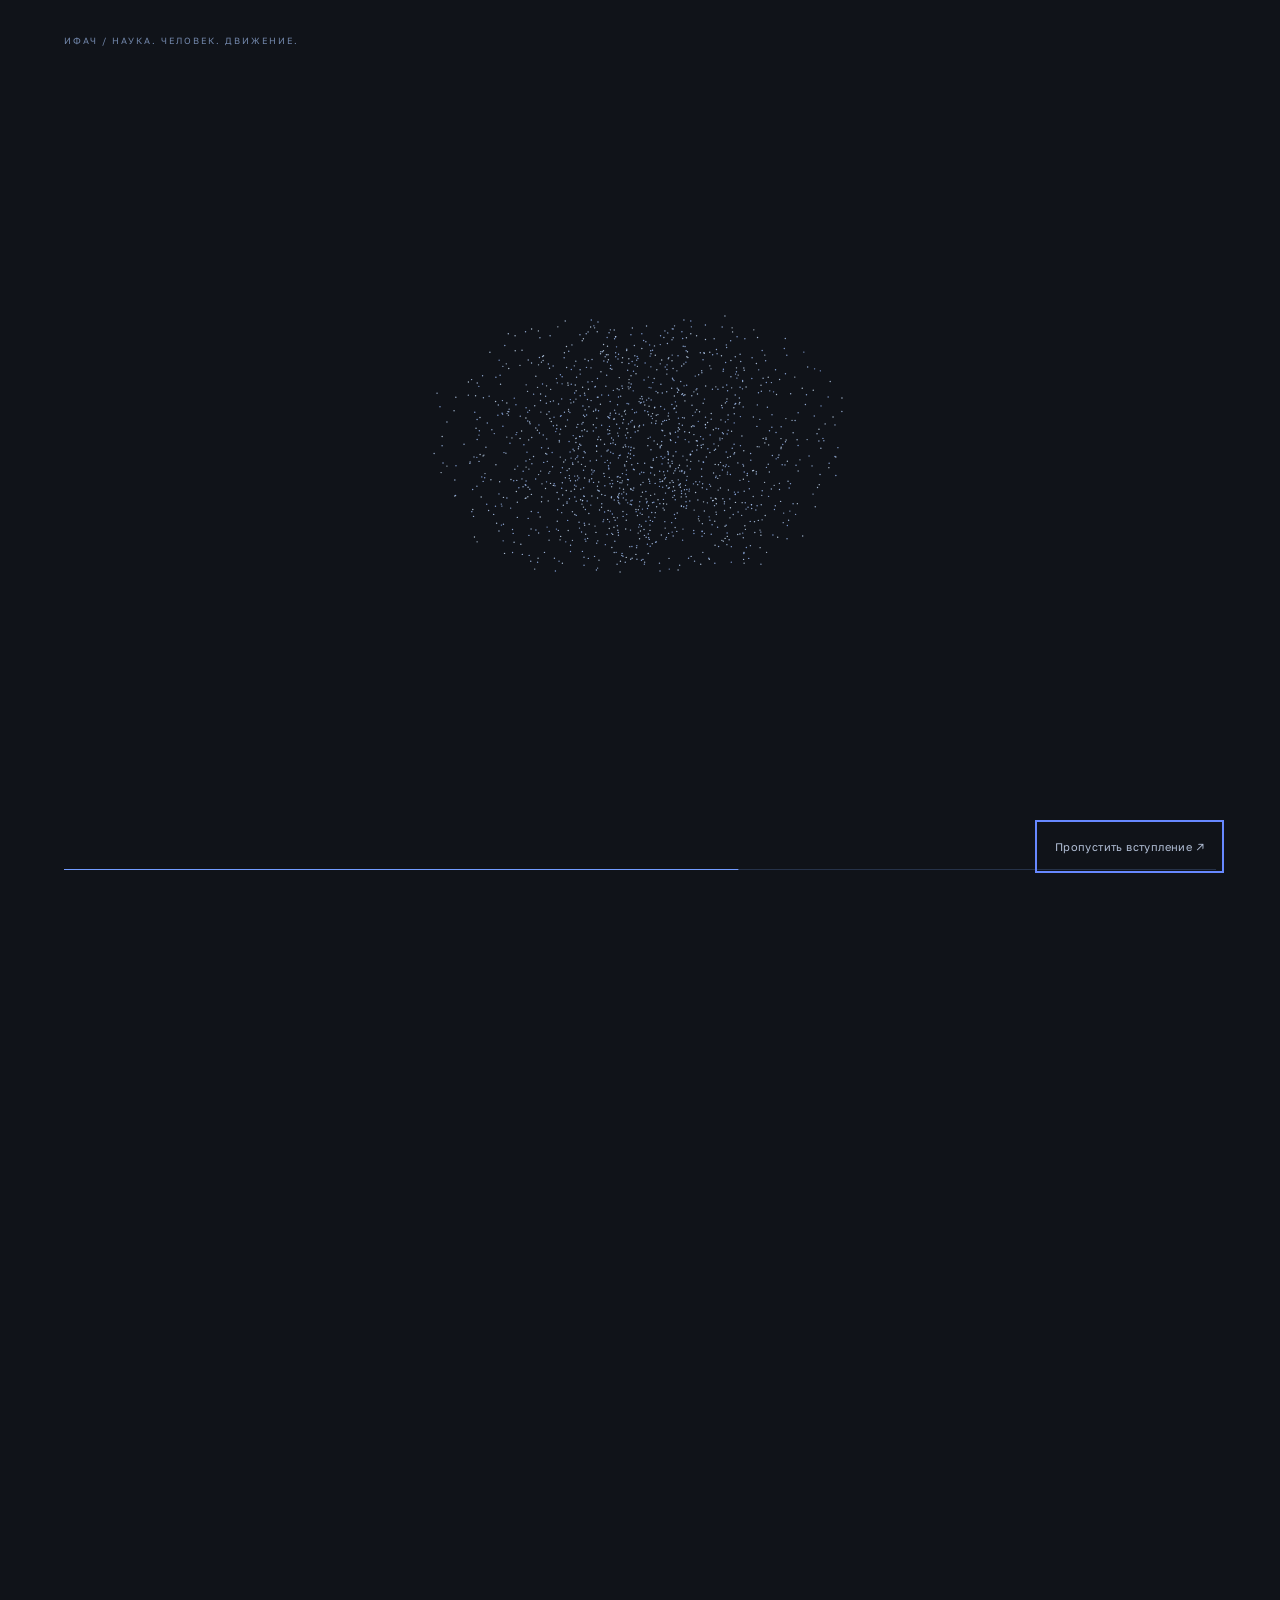
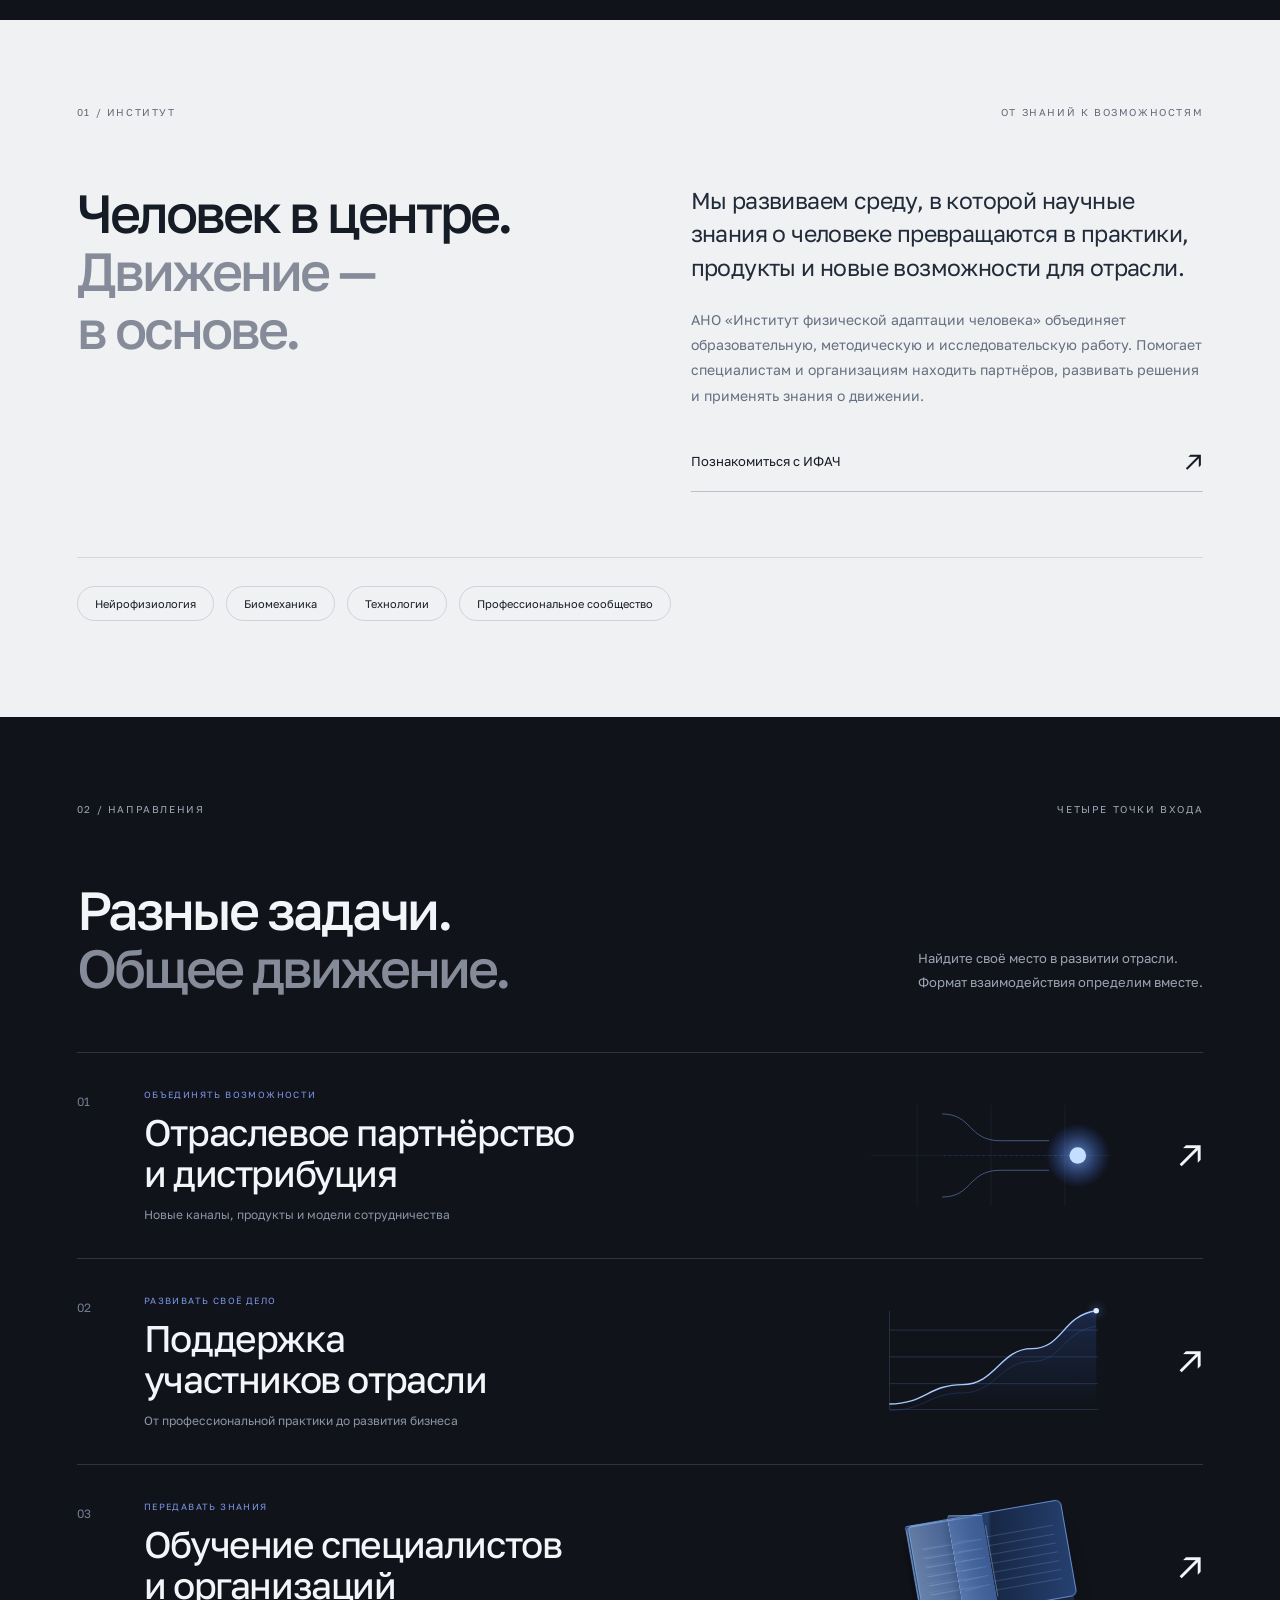
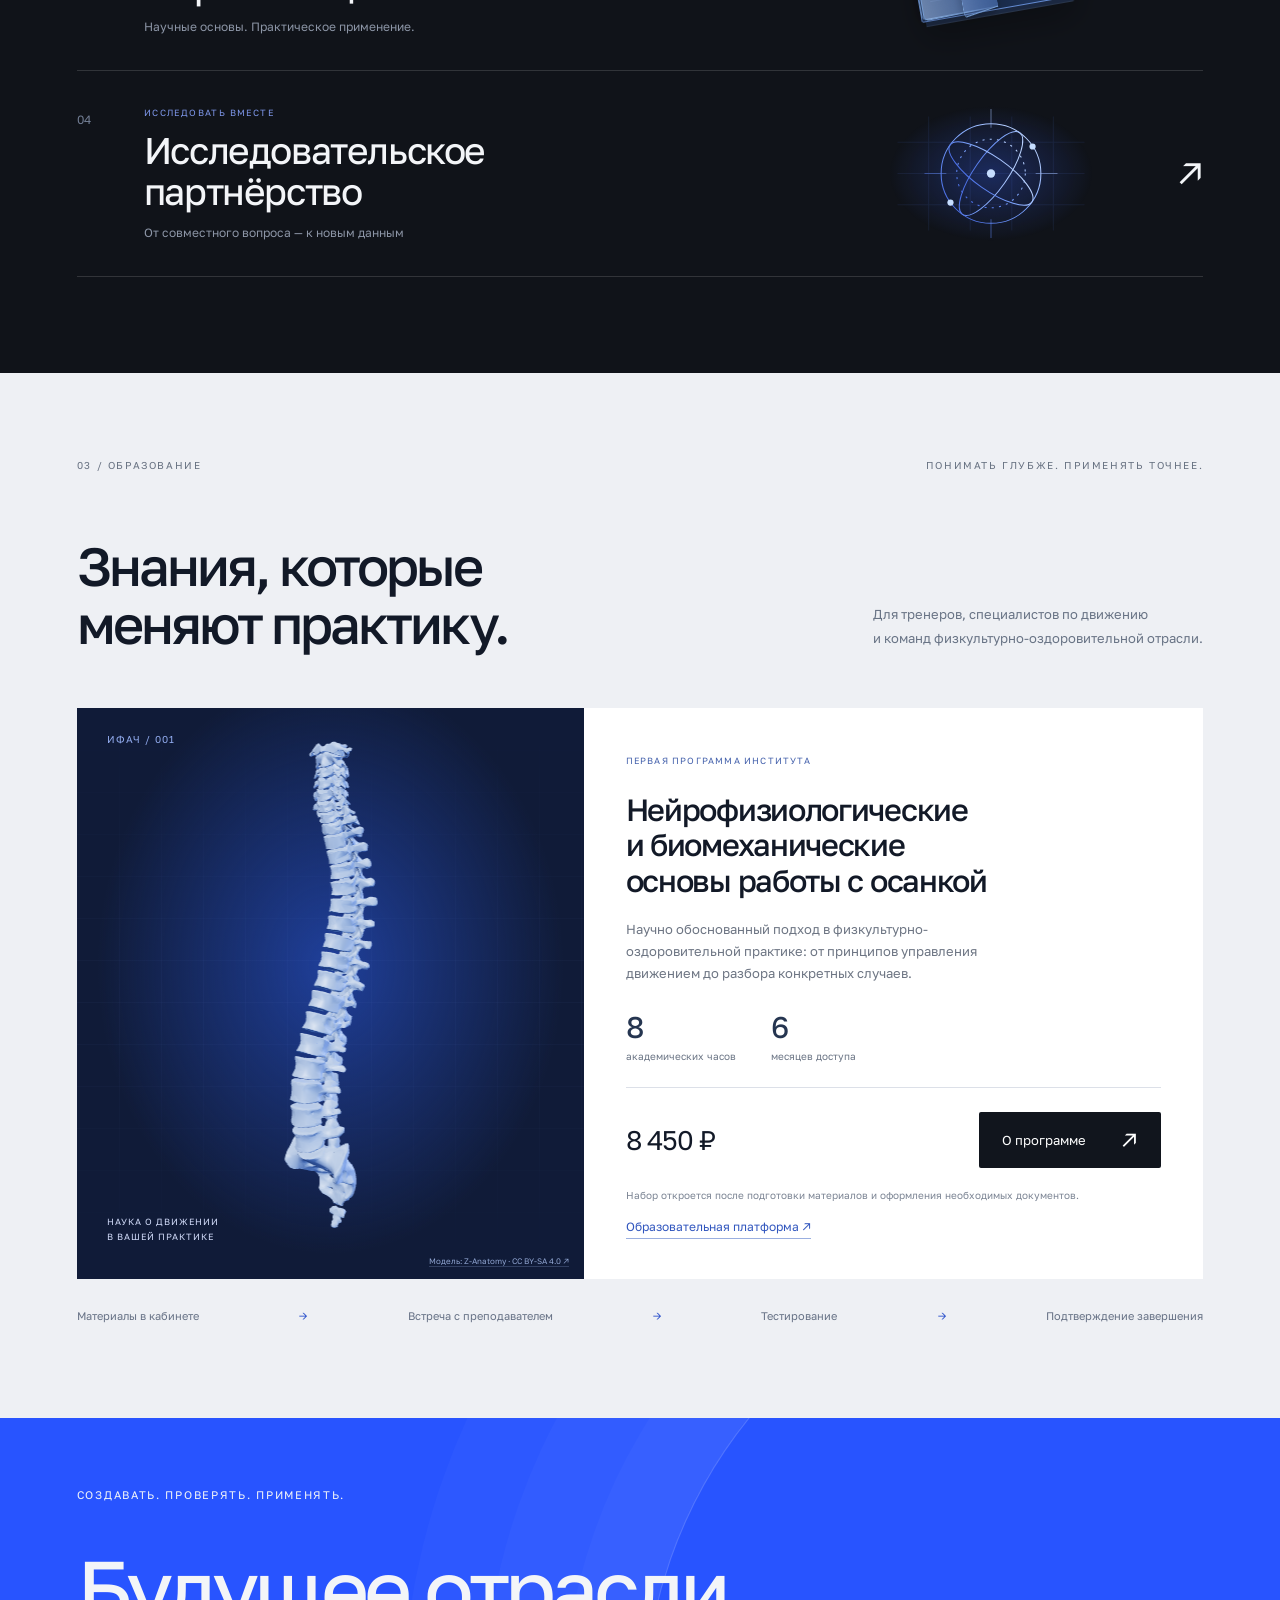
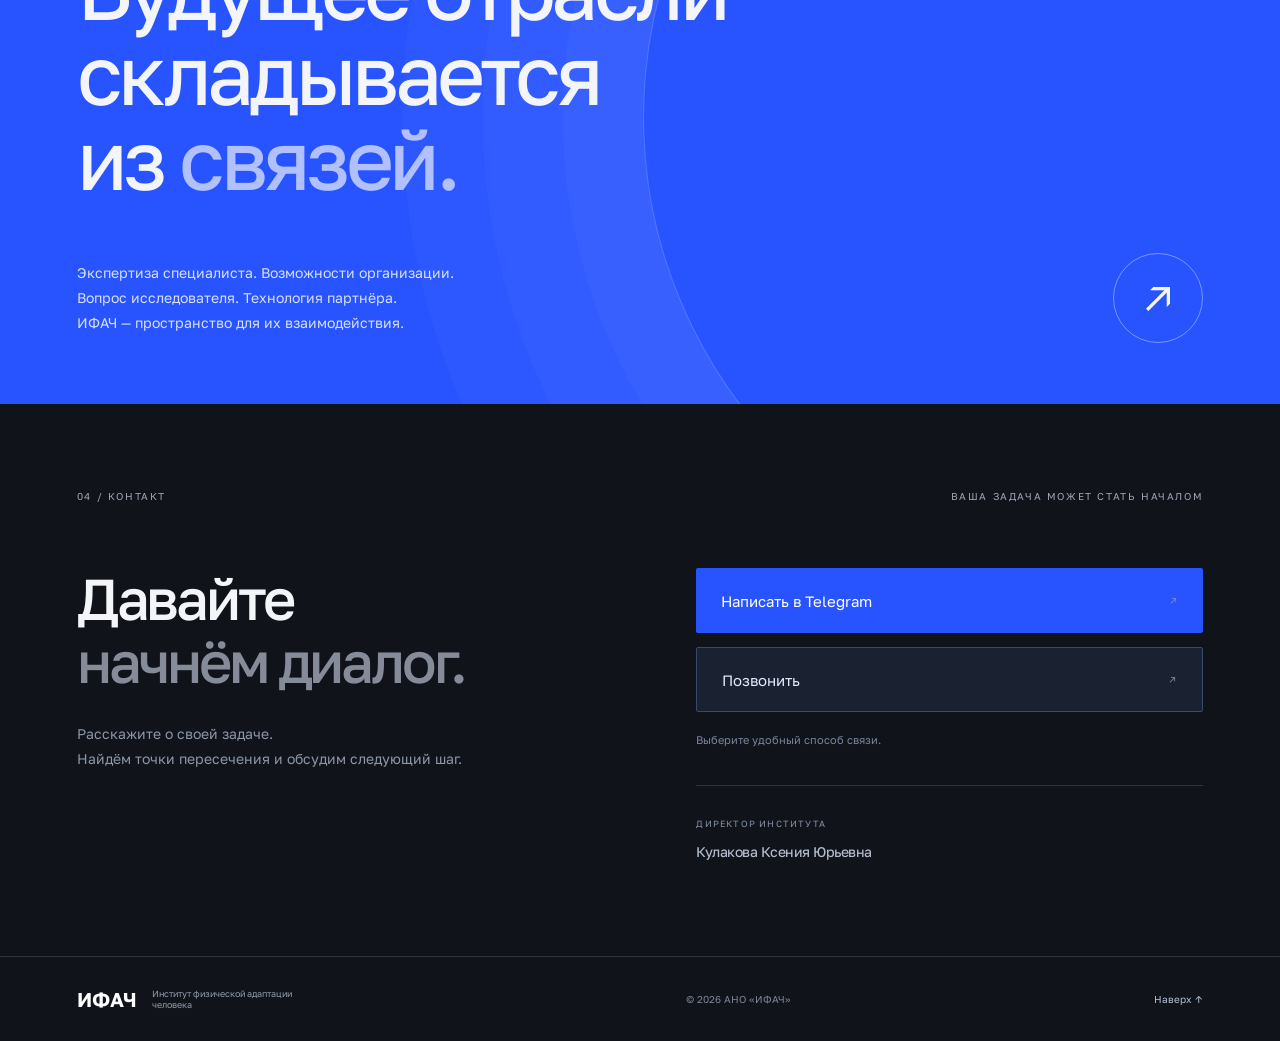
<file: index.html>
<!doctype html>
<html lang="ru">
<head>
  <meta charset="utf-8"><meta name="viewport" content="width=device-width, initial-scale=1">
  <meta name="theme-color" content="#101319">
  <meta name="description" content="Институт физической адаптации человека. Обучение, исследования, поддержка специалистов и развитие отраслевого партнёрства.">
  <title>ИФАЧ — движение к новым возможностям</title>
  <link rel="icon" href="assets/ifach-logo.png" type="image/png">
  <link rel="stylesheet" href="styles.css"><link rel="stylesheet" href="refinement.css"><link rel="stylesheet" href="motion.css"><script type="importmap">{"imports":{"three":"./vendor/three/three.module.js"}}</script><script src="app.js" defer></script><script src="motion.js" defer></script>
</head>
<body>
  <a class="skip" href="#main">К содержанию</a>
  <header class="header">
    <a class="brand" href="#" aria-label="ИФАЧ — главная"><span class="logo" role="img" aria-label="Эмблема ИФАЧ"></span><span class="wordmark"><span><b>И</b>нститут <b>Ф</b>изической</span><span><b>А</b>даптации <b>Ч</b>еловека</span></span></a>
    <nav aria-label="Главная навигация"><a href="#institute">Институт</a><a href="#directions">Направления</a><a href="#education">Обучение</a><a href="platform.html">Кабинет ↗</a></nav>
    <a class="header-contact" href="#contact">Начать диалог <span>↗</span></a>
    <button class="menu-toggle" aria-label="Открыть меню" aria-expanded="false">☰</button>
  </header>
  <main id="main">
    <div class="hero-stage"><section class="hero" aria-labelledby="hero-title">
      <canvas id="field" aria-hidden="true"></canvas><div class="hero-emblem-space" aria-hidden="true"><div class="emblem-halo"></div><div class="hero-emblem"></div><canvas class="assembly-canvas"></canvas><div class="emblem-orbit"></div><div class="emblem-orbit secondary"></div></div><div class="hero-shade"></div>
      <div class="hero-content">
        <div class="eyebrow"><span class="live-dot"></span> Наука. Человек. Движение.</div>
        <h1 id="hero-title">Адаптация —<br>начало <span>новых<br>возможностей.</span></h1>
        <p class="hero-description">Соединяем науку о движении, технологии<br class="desktop"> и профессиональное сообщество.<br>Чтобы знания становились практикой.</p>
        <a class="button button-blue" href="#directions">Найти своё направление <span>↗</span></a>
      </div>
      <div class="hero-bottom"><a href="#institute"><span class="scroll-line"></span> Исследуйте институт</a><span>Знание → Практика → Развитие</span></div>
    </section></div>
    <section id="institute" class="institute section-pad">
      <div class="section-kicker reveal"><span>01 / ИНСТИТУТ</span><span>ОТ ЗНАНИЙ К ВОЗМОЖНОСТЯМ</span></div>
      <div class="institute-grid"><h2 class="reveal">Человек в центре.<br><span class="muted">Движение —<br>в основе.</span></h2><div class="institute-copy reveal"><p class="large-copy">Мы развиваем среду, в которой научные знания о человеке превращаются в практики, продукты и новые возможности для отрасли.</p><p>АНО «Институт физической адаптации человека» объединяет образовательную, методическую и исследовательскую работу. Помогает специалистам и организациям находить партнёров, развивать решения и применять знания о движении.</p><a class="text-link" href="#contact">Познакомиться с ИФАЧ <span>↗</span></a></div></div>
      <div class="principles reveal"><span>Нейрофизиология</span><span>Биомеханика</span><span>Технологии</span><span>Профессиональное сообщество</span></div>
    </section>
    <section id="directions" class="directions section-pad">
      <div class="section-kicker reveal"><span>02 / НАПРАВЛЕНИЯ</span><span>ЧЕТЫРЕ ТОЧКИ ВХОДА</span></div>
      <div class="section-heading reveal"><h2>Разные задачи.<br><span class="muted">Общее движение.</span></h2><p>Найдите своё место в развитии отрасли.<br>Формат взаимодействия определим вместе.</p></div>
      <div class="direction-list">
        <button class="direction reveal" data-direction="partnership"><span class="direction-number">01</span><span class="direction-body"><span class="direction-tag">ОБЪЕДИНЯТЬ ВОЗМОЖНОСТИ</span><span class="direction-title">Отраслевое партнёрство<br>и дистрибуция</span><span class="direction-copy">Новые каналы, продукты и модели сотрудничества</span></span><span class="direction-visual"><svg viewBox="0 0 260 140" aria-hidden="true"><defs><radialGradient id="point-glow"><stop stop-color="#83b4ff" stop-opacity=".7"/><stop offset="1" stop-color="#3b6fff" stop-opacity="0"/></radialGradient></defs><path class="diagram-guide" d="M0 70H260M50 15V125M130 15V125M210 15V125"/><path class="channel-rail" d="M77 25C110 25 105 54 140 54H193M77 115C110 115 105 86 140 86H193"/><path class="channel-center" d="M79 70H210"/><g><circle class="input-dot" data-x="15" data-y="28" cx="15" cy="28" r="2"/><circle class="input-dot" data-x="38" data-y="49" cx="38" cy="49" r="2"/><circle class="input-dot" data-x="14" data-y="93" cx="14" cy="93" r="2"/><circle class="input-dot" data-x="49" data-y="115" cx="49" cy="115" r="2"/><circle class="input-dot" data-x="64" data-y="27" cx="64" cy="27" r="2"/><circle class="input-dot" data-x="47" data-y="82" cx="47" cy="82" r="2"/><circle class="input-dot" data-x="20" data-y="63" cx="20" cy="63" r="2"/></g><circle class="output-glow" cx="224" cy="70" r="35"/><circle class="output-core" cx="224" cy="70" r="9"/></svg></span><span class="direction-arrow">↗</span></button>
        <button class="direction reveal" data-direction="support"><span class="direction-number">02</span><span class="direction-body"><span class="direction-tag">РАЗВИВАТЬ СВОЁ ДЕЛО</span><span class="direction-title">Поддержка<br>участников отрасли</span><span class="direction-copy">От профессиональной практики до развития бизнеса</span></span><span class="direction-visual"><svg viewBox="0 0 260 140" aria-hidden="true"><defs><linearGradient id="growth-fill" x1="0" y1="0" x2="0" y2="1"><stop stop-color="#467dff" stop-opacity=".2"/><stop offset="1" stop-color="#467dff" stop-opacity="0"/></linearGradient><clipPath id="growth-clip"><rect width="0" height="140" class="growth-clip"/></clipPath></defs><path class="graph-base" d="M20 15V122H246M20 94H246M20 65H246M20 36H246"/><path class="graph-fill" clip-path="url(#growth-clip)" d="M20 116C58 116 63 95 99 95S140 56 174 56S207 20 244 15V122H20Z"/><path class="graph-secondary" pathLength="1" d="M20 123C58 123 63 104 99 104S140 70 174 70S207 37 244 32"/><path class="graph-curve" pathLength="1" d="M20 116C58 116 63 95 99 95S140 56 174 56S207 20 244 15"/><circle class="graph-head" cx="20" cy="116" r="3"/></svg></span><span class="direction-arrow">↗</span></button>
        <a class="direction reveal" href="#education"><span class="direction-number">03</span><span class="direction-body"><span class="direction-tag">ПЕРЕДАВАТЬ ЗНАНИЯ</span><span class="direction-title">Обучение специалистов<br>и организаций</span><span class="direction-copy">Научные основы. Практическое применение.</span></span><span class="direction-visual"><span class="book-scene" aria-hidden="true"><span class="book-base"></span><span class="book-paper"></span><span class="book-paper second"></span><span class="book-paper third"></span></span></span><span class="direction-arrow">↗</span></a>
        <button class="direction reveal" data-direction="research"><span class="direction-number">04</span><span class="direction-body"><span class="direction-tag">ИССЛЕДОВАТЬ ВМЕСТЕ</span><span class="direction-title">Исследовательское<br>партнёрство</span><span class="direction-copy">От совместного вопроса — к новым данным</span></span><span class="direction-visual"><img src="assets/discovery.svg" alt="" aria-hidden="true"></span><span class="direction-arrow">↗</span></button>
      </div>
    </section>
    <section id="education" class="education section-pad">
      <div class="section-kicker reveal"><span>03 / ОБРАЗОВАНИЕ</span><span>ПОНИМАТЬ ГЛУБЖЕ. ПРИМЕНЯТЬ ТОЧНЕЕ.</span></div>
      <div class="section-heading reveal"><h2>Знания, которые<br>меняют практику.</h2><p>Для тренеров, специалистов по движению<br>и команд физкультурно-оздоровительной отрасли.</p></div>
      <article class="course reveal"><div class="course-art" aria-hidden="true"><div class="course-grid"></div><div class="knowledge-art" aria-hidden="true"><img src="assets/knowledge-field.svg" alt=""></div><canvas class="spine-canvas" aria-label="Анатомическая модель позвоночника"></canvas><a class="spine-credit" href="anatomy-credits.html" target="_blank" rel="noopener">Модель: Z-Anatomy · CC BY-SA 4.0 ↗</a><span class="art-caption">НАУКА О ДВИЖЕНИИ<br>В ВАШЕЙ ПРАКТИКЕ</span><span class="art-index">ИФАЧ / 001</span></div><div class="course-info"><span class="course-label">ПЕРВАЯ ПРОГРАММА ИНСТИТУТА</span><h3>Нейро&shy;физиологические<br>и биомеханические<br>основы работы с осанкой</h3><p>Научно обоснованный подход в физкультурно-оздоровительной практике: от принципов управления движением до разбора конкретных случаев.</p><div class="course-facts"><span><strong>8</strong> академических часов</span><span><strong>6</strong> месяцев доступа</span></div><div class="course-footer"><span class="price">8 450 ₽</span><button class="button button-dark" data-direction="course">О программе <span>↗</span></button></div><small>Набор откроется после подготовки материалов и оформления необходимых документов.</small><a class="platform-entry" href="platform.html">Образовательная платформа ↗</a></div></article>
      <div class="learning-path reveal"><span>Материалы в кабинете</span><b>→</b><span>Встреча с преподавателем</span><b>→</b><span>Тестирование</span><b>→</b><span>Подтверждение завершения</span></div>
    </section>
    <section class="bridge section-pad"><div class="bridge-orbit" aria-hidden="true"></div><div class="eyebrow reveal">СОЗДАВАТЬ. ПРОВЕРЯТЬ. ПРИМЕНЯТЬ.</div><h2 class="reveal">Будущее отрасли<br>складывается<br>из <em>связей.</em></h2><div class="bridge-bottom reveal"><p>Экспертиза специалиста. Возможности организации.<br>Вопрос исследователя. Технология партнёра.<br>ИФАЧ — пространство для их взаимодействия.</p><a class="round-link" href="#contact" aria-label="Перейти к контактам">↗</a></div></section>
    <section id="contact" class="contact section-pad"><div class="section-kicker reveal"><span>04 / КОНТАКТ</span><span>ВАША ЗАДАЧА МОЖЕТ СТАТЬ НАЧАЛОМ</span></div><div class="contact-grid"><div class="reveal"><h2>Давайте<br><span class="muted">начнём диалог.</span></h2><p>Расскажите о своей задаче.<br>Найдём точки пересечения и обсудим следующий шаг.</p></div><div class="contact-links reveal"><div class="contact-actions"><a class="button button-blue" href="https://t.me/humanadapt_leads_bot" target="_blank" rel="noopener noreferrer">Написать в Telegram <span>↗</span></a><button class="button button-call" id="call-button" aria-haspopup="dialog">Позвонить <span>↗</span></button></div><p class="contact-hint">Выберите удобный способ связи.</p><div class="director"><span>ДИРЕКТОР ИНСТИТУТА</span><strong>Кулакова Ксения Юрьевна</strong></div></div></div></section>
  </main>
  <footer><a class="footer-name" href="#">ИФАЧ <span>Институт физической адаптации человека</span></a><span>© 2026 АНО «ИФАЧ»</span><a href="#" class="back-top">Наверх ↑</a></footer>
  <dialog id="call-dialog" aria-labelledby="call-title"><button class="dialog-close" aria-label="Закрыть окно звонка">×</button><div class="dialog-kicker">СВЯЗАТЬСЯ С ИНСТИТУТОМ</div><h2 id="call-title">Давайте поговорим.</h2><p class="call-description">Позвоните нам или скопируйте номер для связи.</p><div class="call-options"><a class="button button-blue" href="tel:+79152284498">Набрать номер <span>↗</span></a><button class="button button-copy" id="copy-phone">Скопировать номер <span>⧉</span></button></div><p id="copy-status" role="status" aria-live="polite"></p></dialog><dialog id="detail" aria-labelledby="detail-title"><button class="dialog-close" aria-label="Закрыть">×</button><div class="dialog-kicker"></div><h2 id="detail-title"></h2><div class="dialog-content"></div><a class="button button-blue dialog-action" href="https://t.me/humanadapt_leads_bot" target="_blank" rel="noopener noreferrer">Обсудить в Telegram <span>↗</span></a></dialog>
</body></html>
</file>
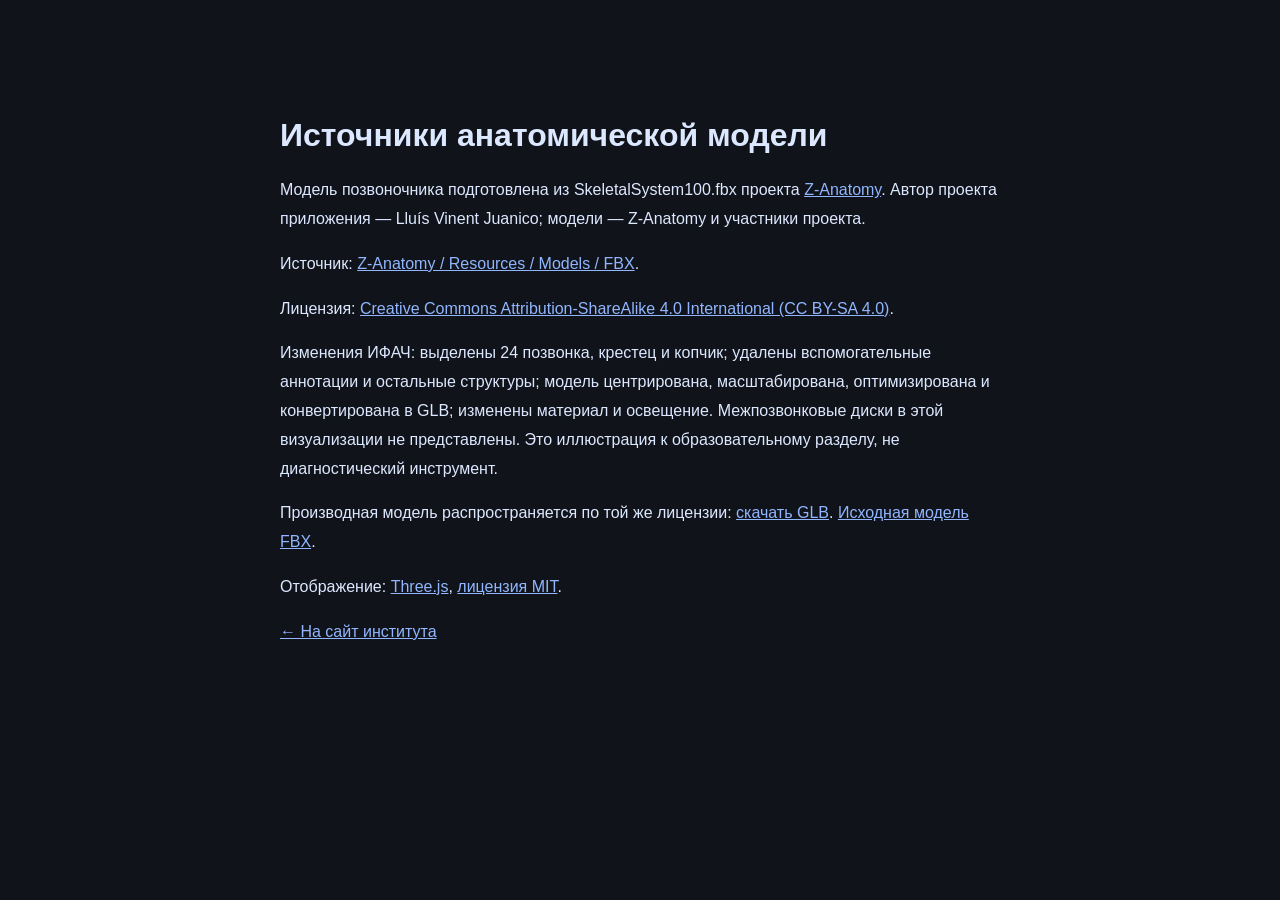
<file: anatomy-credits.html>
<!doctype html><html lang="ru"><meta charset="utf-8"><meta name="viewport" content="width=device-width,initial-scale=1"><title>Анатомическая модель — источники | ИФАЧ</title><style>body{background:#101319;color:#dce8ff;max-width:720px;margin:70px auto;padding:25px;font:16px/1.8 Arial,sans-serif}a{color:#91b6ff}h1{line-height:1.2}</style><h1>Источники анатомической модели</h1><p>Модель позвоночника подготовлена из SkeletalSystem100.fbx проекта <a href="https://github.com/LluisV/Z-Anatomy">Z-Anatomy</a>. Автор проекта приложения — Lluís Vinent Juanico; модели — Z-Anatomy и участники проекта.</p><p>Источник: <a href="https://github.com/LluisV/Z-Anatomy/tree/PC-Version/Resources/Models/FBX">Z-Anatomy / Resources / Models / FBX</a>.</p><p>Лицензия: <a href="https://creativecommons.org/licenses/by-sa/4.0/">Creative Commons Attribution-ShareAlike 4.0 International (CC BY-SA 4.0)</a>.</p><p>Изменения ИФАЧ: выделены 24 позвонка, крестец и копчик; удалены вспомогательные аннотации и остальные структуры; модель центрирована, масштабирована, оптимизирована и конвертирована в GLB; изменены материал и освещение. Межпозвонковые диски в этой визуализации не представлены. Это иллюстрация к образовательному разделу, не диагностический инструмент.</p><p>Производная модель распространяется по той же лицензии: <a href="assets/spine.glb" download>скачать GLB</a>. <a href="https://raw.githubusercontent.com/LluisV/Z-Anatomy/PC-Version/Resources/Models/FBX/SkeletalSystem100.fbx">Исходная модель FBX</a>.</p><p>Отображение: <a href="https://threejs.org">Three.js</a>, <a href="vendor/three/LICENSE">лицензия MIT</a>.</p><p><a href="index.html#education">← На сайт института</a></p></html>
</file>
<file: styles.css>
@import url('https://fonts.googleapis.com/css2?family=Golos+Text:wght@400;450;500;550;600;650;700;750;800;900&display=swap');
.course>*{min-width:0}.course h3{overflow-wrap:anywhere}
:root{--bg:#101319;--fg:#f3f5f8;--muted:#858b99;--blue:#2854ff;--line:#ffffff24;--font:'Golos Text',Arial,sans-serif}*{box-sizing:border-box}html{scroll-behavior:smooth;scroll-padding-top:90px}body{margin:0;background:var(--bg);color:var(--fg);font-family:var(--font);font-weight:400}a{color:inherit;text-decoration:none}button{font:inherit;cursor:pointer}button,a{-webkit-tap-highlight-color:transparent}button:focus-visible,a:focus-visible{outline:2px solid #6788ff;outline-offset:6px}::selection{background:var(--blue);color:white}.skip{position:fixed;top:-100px;padding:15px;background:white;color:black;z-index:100}.skip:focus{top:0}.header{height:100px;padding:0 4.5%;display:flex;align-items:center;justify-content:space-between;position:absolute;top:0;left:0;width:100%;z-index:10;border-bottom:1px solid var(--line)}.brand{display:flex;align-items:center;gap:12px}.logo{display:block;width:52px;height:52px;background:#fff;border-radius:50%;overflow:hidden}.logo img{width:80px;height:80px;max-width:none;margin:-14px;object-fit:contain}.wordmark{font-size:25px;font-weight:750;letter-spacing:-1px;display:flex;align-items:center;gap:18px}.wordmark>span{font-size:10px;line-height:1.4;font-weight:400;letter-spacing:.1px;color:#b2b7c4}.header nav{display:flex;gap:32px;font-size:13px}.header nav a{transition:color .2s}.header nav a:hover{color:#7d99ff}.header-contact{font-size:13px;display:flex;gap:35px;align-items:center}.header-contact span{font-size:24px}.menu-toggle{display:none}.hero{height: min(940px,100svh);min-height:760px;position:relative;overflow:hidden;background:radial-gradient(ellipse at 80% 50%,#142751 0,transparent 55%),#101319}.hero canvas{position:absolute;inset:0;width:100%;height:100%;opacity:.95}.hero-shade{position:absolute;inset:0;background:linear-gradient(90deg,#101319 0%,#101319f2 23%,#10131999 43%,transparent 64%);pointer-events:none}.hero-content{position:relative;padding:170px 4.5% 120px;z-index:1;width:72%;pointer-events:none}.hero-content a{pointer-events:auto}.eyebrow{display:flex;gap:12px;align-items:center;font-size:11px;letter-spacing:1.7px;text-transform:uppercase}.live-dot{height:6px;width:6px;border-radius:50%;background:#6585ff;box-shadow:0 0 16px #4670ff}.hero h1{font-size:clamp(55px,5.6vw,92px);line-height:1.04;letter-spacing:-.062em;font-weight:550;margin:35px 0 28px}.hero h1 span{color:#829cff}.hero-description{font-size:16px;color:#b2b7c4;line-height:1.65;margin:0 0 32px}.button{display:inline-flex;align-items:center;justify-content:space-between;gap:35px;padding:19px 23px;font-size:13px;border:0;border-radius:2px;transition:background .25s,transform .25s}.button:hover{transform:translateY(-3px)}.button span{font-size:22px;line-height:18px}.button-blue{background:var(--blue);color:white}.button-blue:hover{background:#416aff}.button-dark{background:#11151d;color:white}.field-label{position:absolute;bottom:185px;right:7%;font-size:10px;letter-spacing:1.5px;line-height:1.8;pointer-events:none}.field-label>span:not(.cross){color:#7f92bc;letter-spacing:.4px}.cross{position:absolute;left:-28px;top:-8px;color:#7796f5;font-size:28px;font-weight:300}.hero-bottom{position:absolute;bottom:0;width:91%;left:4.5%;height:76px;border-top:1px solid var(--line);display:flex;justify-content:space-between;align-items:center;font-size:10px;color:#939baa;letter-spacing:.5px}.hero-bottom>a{display:flex;align-items:center;gap:13px;color:white}.scroll-line{height:23px;width:1px;background:#a1b7ff;position:relative;overflow:hidden}.scroll-line:after{content:'';position:absolute;width:1px;height:9px;background:#fff;animation:scroll 2s infinite}.coordinates{font-size:9px}.section-pad{padding:86px 6% 96px}.section-kicker{display:flex;justify-content:space-between;font-size:10px;letter-spacing:1.6px;color:#9da5b7;margin-bottom:66px}.institute{background:#f0f1f3;color:#161c26}.institute .section-kicker{color:#626a79}.institute-grid{display:grid;grid-template-columns:1fr 1fr;gap:9%}h2{font-size:clamp(38px,4.2vw,66px);font-weight:500;line-height:1.08;letter-spacing:-.055em;margin:0}.muted{color:var(--muted)}.institute-copy .large-copy{font-size:23px;line-height:1.45;letter-spacing:-.6px;margin-top:0;color:#222b3a}.institute-copy p{font-size:14px;line-height:1.8;color:#657080}.text-link{display:flex;align-items:center;justify-content:space-between;border-bottom:1px solid #bbc0ca;padding:24px 0 14px;font-size:13px}.text-link span{font-size:25px}.principles{display:flex;flex-wrap:wrap;gap:12px;margin-top:65px;padding-top:28px;border-top:1px solid #d3d7df}.principles span{font-size:11px;padding:10px 17px;border:1px solid #cdd2dd;border-radius:30px}.directions{background:#101319}.section-heading{display:flex;justify-content:space-between;gap:30px;align-items:flex-end;margin-bottom:55px}.section-heading>p{font-size:13px;line-height:1.8;color:#9da5b4;max-width:350px;margin-bottom:3px}.direction{color:inherit;background:transparent;border:0;border-top:1px solid var(--line);width:100%;display:flex;align-items:center;text-align:left;padding:35px 0;gap:32px;position:relative;isolation:isolate}.direction:before{content:'';position:absolute;inset:0 -20px;background:#191e2b;opacity:0;z-index:-1;transition:opacity .3s}.direction:hover:before{opacity:1}.direction-number{font-size:12px;align-self:flex-start;margin-top:6px;color:#727e94;width:35px}.direction-body{display:flex;flex-direction:column;gap:12px;flex:1}.direction-tag{font-size:9px;color:#7e97ea;letter-spacing:1.4px}.direction-title{font-size:clamp(24px,2.9vw,43px);font-weight:450;letter-spacing:-1.4px;line-height:1.12}.direction-copy{font-size:12px;color:#8c95a6}.direction-arrow{align-self:center;font-size:35px;font-weight:400;transition:transform .3s}.direction:hover .direction-arrow{transform:translate(5px,-5px);color:#8ca6ff}.direction-list{border-bottom:1px solid var(--line)}.direction-visual{width:140px;height:95px;position:relative;margin-right:6%}.direction-visual i{display:block;position:absolute;border:1px solid #5277fc;transition:transform .6s}.orbit-icon i{width:90px;height:60px;border-radius:50%;left:20px;top:20px;transform:rotate(-40deg)}.orbit-icon i:nth-child(2){transform:rotate(40deg)}.orbit-icon i:nth-child(3){transform:rotate(90deg)}.direction:hover .orbit-icon{animation:rotate 8s linear infinite}.steps-icon i{height:35px;width:65px;background:#1c2e5e;transform:skewY(-24deg);left:10px;top:50px}.steps-icon i:nth-child(2){left:36px;top:28px;background:#233c8b}.steps-icon i:nth-child(3){left:62px;top:6px;background:#3258d0}.learning-icon i{width:80px;height:55px;transform:rotate(-25deg) skewX(25deg);left:25px;top:35px}.learning-icon i:nth-child(2){top:22px}.learning-icon i:nth-child(3){top:9px;background:#20367c55}.research-icon i{border-radius:50%;height:65px;width:65px;left:12px;top:18px}.research-icon i:nth-child(2){left:48px}.research-icon i:nth-child(3){width:8px;height:8px;left:68px;top:47px;background:#5079ff;box-shadow:0 0 28px #5079ff}.education{background:#eef0f4;color:#121927}.education .section-kicker{color:#677181}.education .section-heading>p{color:#687385}.course{display:grid;grid-template-columns:.9fr 1.1fr;background:white;min-height:520px}.course-art{position:relative;overflow:hidden;background:radial-gradient(ellipse at 50% 40%,#284ec5,transparent 65%),#111e41}.course-grid{position:absolute;inset:0;background-image:linear-gradient(#88a5ff13 1px,transparent 1px),linear-gradient(90deg,#88a5ff13 1px,transparent 1px);background-size:42px 42px;mask-image:linear-gradient(transparent,black,transparent)}.spine{position:absolute;width:160px;height:310px;top:60px;left:calc(50% - 80px);transform:rotate(-18deg);animation:breathe 7s ease-in-out infinite}.spine i{position:absolute;left:calc(35px + var(--x,0px));top:calc(var(--i,0)*23px);width:95px;height:25px;border:1px solid #c2d3ff;border-radius:45%;background:linear-gradient(120deg,#b4c9ff99,#3a69e433);box-shadow:0 9px 20px #07102e88;transform:rotateX(35deg) rotate(-10deg)}.spine i:nth-child(1){--i:0;--x:12px}.spine i:nth-child(2){--i:1;--x:5px}.spine i:nth-child(3){--i:2;--x:0px}.spine i:nth-child(4){--i:3;--x:-5px}.spine i:nth-child(5){--i:4;--x:-8px}.spine i:nth-child(6){--i:5;--x:-6px}.spine i:nth-child(7){--i:6;--x:0px}.spine i:nth-child(8){--i:7;--x:8px}.spine i:nth-child(9){--i:8;--x:16px}.spine i:nth-child(10){--i:9;--x:20px}.spine i:nth-child(11){--i:10;--x:18px}.spine i:nth-child(12){--i:11;--x:12px}.art-caption{position:absolute;left:30px;bottom:30px;color:#d2dcfa;font-size:11px;line-height:1.6;letter-spacing:1px}.art-index{position:absolute;left:30px;top:25px;font-size:10px;color:#92acef;letter-spacing:1px}.course-info{padding:40px 42px}.course-label{font-size:9px;letter-spacing:1.2px;color:#4461ac}.course h3{font-size:clamp(24px,2.4vw,36px);font-weight:500;letter-spacing:-1.3px;line-height:1.15;margin:24px 0 20px}.course-info>p{font-size:13px;color:#6d7583;line-height:1.7;max-width:410px}.course-facts{display:flex;gap:35px;margin:25px 0}.course-facts>span{font-size:10px;color:#6b7585}.course-facts strong{display:block;color:#253550;font-size:30px;letter-spacing:-1px;font-weight:450;margin-bottom:5px}.course-footer{display:flex;justify-content:space-between;align-items:center;border-top:1px solid #dce0e8;padding-top:24px}.price{font-size:27px;letter-spacing:-1px}.course-info small{display:block;font-size:10px;color:#7c8594;line-height:1.5;margin-top:20px}.learning-path{display:flex;justify-content:space-between;align-items:center;gap:15px;margin-top:30px;font-size:11px;color:#667185}.learning-path b{font-weight:400;color:#2d52cb}.bridge{position:relative;overflow:hidden;background:#2854ff;padding-top:70px;padding-bottom:55px;isolation:isolate}.bridge h2{font-size:clamp(54px,6.5vw,100px);margin:45px 0;font-weight:450;line-height:1.02}.bridge h2 em{font-style:normal;color:#b1c1ff}.bridge-bottom{display:flex;justify-content:space-between;align-items:center}.bridge-bottom p{font-size:14px;line-height:1.8;color:#d7e0ff}.round-link{border:1px solid #ffffff60;border-radius:50%;width:90px;height:90px;display:grid;place-items:center;font-size:40px;transition:background .3s}.round-link:hover{background:#ffffff25}.bridge-orbit{position:absolute;z-index:-1;width:65vw;height:65vw;right:-20%;top:-20%;border:1px solid #ffffff30;border-radius:50%;transform:rotate(-30deg);box-shadow:0 0 0 70px #ffffff06,0 0 0 140px #ffffff06,0 0 0 210px #ffffff06}.contact-grid{display:grid;grid-template-columns:1fr 1fr;gap:10%}.contact-grid h2{font-size:clamp(40px,4.5vw,70px)}.contact-grid p{font-size:14px;color:#8d97a9;line-height:1.8;margin-top:28px}.contact-links>a{display:flex;justify-content:space-between;align-items:center;padding:25px 0;border-bottom:1px solid var(--line)}.contact-links>a:first-child{padding-top:5px}.contact-links span{font-size:9px;letter-spacing:1.2px;color:#8692a8}.contact-links strong{font-size:clamp(16px,1.8vw,26px);font-weight:450;display:block;letter-spacing:-.5px;margin-top:12px;color:#f0f3fa}.contact-links b{font-size:28px;font-weight:400;color:#91aaff}.director{margin-top:30px}.director strong{font-size:14px;color:#b4bdce}footer{border-top:1px solid var(--line);padding:30px 6%;display:flex;justify-content:space-between;gap:20px;align-items:center;font-size:10px;color:#7e8797}.footer-name{font-size:20px;font-weight:650;color:white;display:flex;align-items:center;gap:15px}.footer-name span{font-size:9px;max-width:170px;font-weight:400;color:#919bac}.back-top{color:#b6c1d6}.reveal{opacity:1;transform:none}.js-ready .reveal{opacity:0;transform:translateY(28px);transition:opacity .8s,transform .8s}.js-ready .reveal.visible{opacity:1;transform:none}dialog{border:1px solid #ffffff30;background:#151c2a;color:#f3f5fc;width:min(650px,calc(100% - 30px));max-height:85svh;padding:50px;border-radius:4px;box-shadow:0 40px 150px #0008}dialog::backdrop{background:#050912b8;backdrop-filter:blur(9px)}dialog h2{font-size:38px;margin:22px 0}.dialog-kicker{font-size:10px;letter-spacing:1.5px;color:#8ca7ff}.dialog-content{font-size:14px;line-height:1.8;color:#b5bfd2}.dialog-content ul{padding-left:20px}.dialog-content p{margin:16px 0}.dialog-action{margin-top:20px}.dialog-close{position:absolute;right:16px;top:10px;border:0;background:transparent;color:white;font-size:32px}.dialog-close:hover{color:#8ca7ff}body.modal-open{overflow:hidden}@keyframes scroll{from{top:-10px}to{top:30px}}@keyframes rotate{to{transform:rotate(360deg)}}@keyframes breathe{50%{transform:rotate(-12deg) translateY(-12px)}}
@media(min-width:1600px){.hero-content{padding-top:185px}.section-pad{padding-left:max(6%,calc((100vw - 1450px)/2));padding-right:max(6%,calc((100vw - 1450px)/2))}}@media(max-width:1000px){.header nav{gap:18px}.wordmark>span{display:none}.hero-content{width:85%}.hero h1{font-size:70px}.direction-visual{margin-right:2%;width:110px}.institute-grid{gap:5%}.course-info{padding:30px}.contact-grid{gap:5%}}@media(max-width:700px){.header{height:80px;padding:0 6%}.logo{width:42px;height:42px}.logo img{width:66px;height:66px;margin:-12px}.wordmark{font-size:22px}.header-contact{margin-left:auto;margin-right:22px;font-size:11px;gap:10px}.header-contact span{font-size:19px}.menu-toggle{display:block;border:0;background:transparent;color:#fff;font-size:22px;padding:5px}.header nav{display:none;position:absolute;top:80px;left:0;right:0;padding:25px 6%;background:#141b29;border-bottom:1px solid #3a4356;flex-direction:column;font-size:16px;gap:25px}.header nav.open{display:flex}.hero{height:850px;min-height:0;max-height:none}.hero-content{width:100%;padding:135px 6% 0}.hero h1{font-size:clamp(43px,9.5vw,66px);line-height:1.07;margin-top:27px}.hero-description{font-size:14px;max-width:90%;margin-bottom:25px}.hero-shade{background:linear-gradient(180deg,#101319b8 0%,#101319b8 50%,#10131933 80%,#101319b0)}.hero canvas{opacity:.65}.eyebrow{font-size:9px;letter-spacing:1.4px}.field-label{bottom:120px;right:8%;font-size:8px}.hero-bottom{left:6%;width:88%;font-size:9px}.hero-bottom>span{display:none}.hero-bottom .coordinates{display:block;font-size:8px}.section-pad{padding:55px 6% 60px}.section-kicker{margin-bottom:40px;font-size:8px;letter-spacing:1px;gap:25px}.section-kicker>span:last-child{text-align:right;max-width:50%}.institute-grid{grid-template-columns:1fr;gap:30px}h2{font-size:40px}.institute-copy .large-copy{font-size:20px}.principles{margin-top:35px;gap:8px}.principles span{font-size:10px;padding:8px 12px}.section-heading{display:block;margin-bottom:35px}.section-heading>p{margin-top:25px;font-size:12px}.direction{gap:12px;padding:28px 0}.direction-number{width:22px;font-size:10px}.direction-title{font-size:25px;letter-spacing:-.8px}.direction-tag{font-size:8px;letter-spacing:.8px}.direction-copy{font-size:11px;max-width:230px;line-height:1.5}.direction-visual{display:none}.direction-arrow{font-size:27px}.course{grid-template-columns:1fr}.course-art{height:310px}.spine{top:4px;transform:rotate(-18deg) scale(.77)}.course-info{padding:28px 24px}.course h3{font-size:28px}.course-facts{gap:35px}.course-footer .button{padding:16px 18px;gap:18px}.price{font-size:25px}.learning-path{display:grid;grid-template-columns:1fr 15px;font-size:11px;gap:17px}.learning-path b{transform:rotate(90deg)}.learning-path>span:last-child{grid-column:1/3}.bridge h2{font-size:54px;margin:35px 0}.bridge-bottom p{font-size:12px}.round-link{flex-shrink:0;height:55px;width:55px;font-size:28px;margin-left:15px}.contact-grid{grid-template-columns:1fr;gap:35px}.contact-grid h2{font-size:44px}.contact-links strong{font-size:22px}.director strong{font-size:14px}footer{flex-wrap:wrap;padding:25px 6%;row-gap:25px}.footer-name{width:100%}.footer-name span{max-width:none}dialog{padding:40px 25px 30px}dialog h2{font-size:30px}}@media(prefers-reduced-motion:reduce){html{scroll-behavior:auto}*,*:before,*:after{animation:none!important;transition:none!important}.js-ready .reveal{opacity:1;transform:none}}
</file>
<file: refinement.css>
/* Brand and motion direction, revision 02. Original emblem silhouette is preserved by an alpha mask. */
.header{gap:25px}.brand{gap:16px;flex-shrink:0}.logo{width:58px;height:58px;border-radius:0;overflow:visible;background:linear-gradient(135deg,#fff 15%,#c2d8ff 55%,#5d8fff);mask:url('assets/ifach-logo.png') center/157% no-repeat;-webkit-mask:url('assets/ifach-logo.png') center/157% no-repeat;filter:drop-shadow(0 0 12px #4a74ff44);animation:brand-light 7s ease-in-out infinite}.wordmark{display:flex;flex-direction:column;align-items:flex-start;gap:3px;font-weight:450;font-size:14px;letter-spacing:-.2px;line-height:1.35}.wordmark>span{display:block;font-size:14px;color:#d7deed;font-weight:450;letter-spacing:-.2px;line-height:1.35}.wordmark b{color:#8fb0ff;font-weight:700}.header nav{gap:26px;font-size:12px}.header-contact{white-space:nowrap}.hero-stage{height:145svh;min-height:1000px;position:relative}.hero{position:sticky;top:0;height:100svh;min-height:700px;max-height:1000px;background:radial-gradient(ellipse at 85% 55%,#142957 0%,transparent 60%),#101319}.hero-content{padding-top:145px;padding-bottom:95px}.hero h1{font-size:clamp(55px,5.3vw,86px);margin-top:28px;margin-bottom:24px}.hero-description{font-size:15px;margin-bottom:27px}.hero-bottom{height:65px}.hero-shade{background:linear-gradient(90deg,#101319 0%,#101319ea 28%,#10131970 48%,transparent 70%)}.hero-emblem-space{position:absolute;width:min(52vw,760px);height:min(52vw,760px);left:50%;top:46%;translate:0 -50%;transform:perspective(1400px) rotateY(var(--emblem-y,-15deg)) rotateX(var(--emblem-x,7deg)) rotateZ(var(--emblem-z,-12deg)) scale(var(--emblem-scale,1));will-change:transform;isolation:isolate;pointer-events:none}.hero-emblem{position:absolute;inset:8%;background:linear-gradient(125deg,#cfe3ff 0%,#527fe7 18%,#234390 32%,#b8d5ff 49%,#3f6cc7 57%,#101f47 73%,#82b3ff 100%);background-size:180% 180%;mask:url('assets/ifach-logo.png') center/157% no-repeat;-webkit-mask:url('assets/ifach-logo.png') center/157% no-repeat;filter:drop-shadow(1px 2px 1px #c8e0ff) drop-shadow(-6px 10px 15px #030917) drop-shadow(0 0 28px #3869ff55);animation:emblem-light 14s ease-in-out infinite;opacity:.94}.emblem-halo{position:absolute;inset:-20%;background:radial-gradient(ellipse,#3b6dff28,transparent 63%);animation:halo-breathe 8s ease-in-out infinite}.emblem-orbit{position:absolute;inset:-3%;border-radius:50%;border:1px solid #779bff24;transform:rotateX(64deg) rotateZ(-30deg);box-shadow:0 0 32px #3f70ff0b,inset 0 0 30px #3f70ff0b}.emblem-orbit:after{content:'';position:absolute;top:13%;left:13%;width:5px;height:5px;border-radius:50%;background:#b9d6ff;box-shadow:0 0 22px 6px #5c88ff}.emblem-orbit.secondary{inset:-15%;transform:rotateX(64deg) rotateZ(55deg);opacity:.4}.hero-content{transform:translateY(var(--hero-shift,0px));opacity:var(--hero-opacity,1);will-change:transform}.direction-visual{width:180px;height:125px;margin-right:3%;transition:transform .7s,filter .7s}.direction-visual img{width:100%;height:100%;object-fit:contain;display:block}.direction:hover .direction-visual{transform:scale(1.1) translateY(-3px);filter:drop-shadow(0 0 12px #3263ff44)}.knowledge-art{position:absolute;inset:-10%;transform:translateY(var(--art-shift,0px)) rotate(-6deg);transition:transform .1s linear;animation:knowledge-drift 12s ease-in-out infinite}.knowledge-art img{width:100%;height:100%;object-fit:cover}.course-art{background:radial-gradient(ellipse at 50% 45%,#1f3f9a,transparent 65%),#101b38}.course-grid{opacity:.5}.contact-actions{display:flex;flex-direction:column;align-items:stretch;gap:14px}.contact-actions .button{min-height:65px;padding:22px 25px;font-size:15px}.button-call{background:#1a2232;border:1px solid #38496a;color:#e3ebff}.button-call:hover{background:#253651}.contact-links .contact-hint{font-size:11px;color:#79869e;margin-top:18px}.contact-links .director{border-top:1px solid #ffffff24;padding-top:25px;margin-top:35px}.call-options{display:flex;flex-wrap:wrap;gap:12px;margin-top:25px}.button-copy{background:#27334c;color:white;border:1px solid #3e527c}.call-description{color:#a6b4cc;line-height:1.7;font-size:14px}#copy-status{min-height:24px;font-size:12px;color:#adc5ff;margin-bottom:0}.bridge-orbit{transform:rotate(var(--bridge-angle,-30deg)) scale(var(--bridge-scale,1));transition:transform .12s linear}.direction.active{--line:#718dff66}.direction.active:before{opacity:.35}.section-progress{position:fixed;right:0;top:0;width:2px;height:100vh;transform:scaleY(var(--page-progress,0));transform-origin:top;background:linear-gradient(#2854ff,#a2c4ff);z-index:30;pointer-events:none}@keyframes emblem-light{0%,100%{background-position:0% 0%}50%{background-position:100% 100%}}@keyframes halo-breathe{50%{transform:scale(1.15);opacity:.5}}@keyframes brand-light{50%{filter:drop-shadow(0 0 8px #4a74ff88);opacity:.85}}@keyframes knowledge-drift{50%{transform:translateY(-15px) rotate(4deg)}}
@media(min-width:1500px){.hero-content{padding-top:170px}}@media(max-width:1000px){.wordmark>span{display:block;font-size:12px}.wordmark{gap:2px}.header nav{gap:16px;font-size:11px}.header-contact{gap:12px;font-size:11px}.hero-emblem-space{left:49%;width:58vw;height:58vw}.hero-content{padding-top:150px}.hero h1{font-size:64px}.direction-visual{width:140px;margin-right:1%}}@media(max-width:700px){.header{gap:12px;padding:0 5%}.brand{gap:9px}.logo{width:43px;height:43px}.wordmark>span{display:block;font-size:10px;line-height:1.35;letter-spacing:-.2px}.wordmark{gap:1px}.header-contact{font-size:0;margin-right:0;gap:0}.header-contact span{font-size:23px}.menu-toggle{margin-left:2px}.header nav{font-size:16px}.hero-stage{height:auto;min-height:0}.hero{position:relative;height:850px;min-height:0}.hero-content{padding-top:135px;padding-bottom:0;transform:none;opacity:1}.hero h1{font-size:clamp(43px,9.5vw,66px)}.hero-description{font-size:14px}.hero-emblem-space{width:91vw;height:91vw;left:21%;top:69%;opacity:.8}.hero-shade{background:linear-gradient(180deg,#10131922 30%,#10131988 50%,transparent 73%,#10131966 100%)}.hero-bottom{height:65px}.hero-bottom .coordinates{display:none}.hero-bottom>span{display:block;font-size:8px;max-width:130px;text-align:right;line-height:1.5}.direction-visual{display:none}.contact-actions .button{min-height:58px;font-size:14px}.call-options{flex-direction:column}.call-options .button{width:100%}}@media(prefers-reduced-motion:reduce){.hero-stage{height:auto;min-height:0}.hero{position:relative}.hero-emblem-space{will-change:auto;transform:rotate(-12deg)}.hero-content{transform:none;opacity:1}.section-progress{display:none}}
@media(max-width:360px){.hero h1{font-size:36px}.hero-description{font-size:13px}.hero-content .button{gap:20px;padding:18px;font-size:12px}.wordmark>span{font-size:9px}.logo{width:38px;height:38px}}
</file>
<file: motion.css>
/* Scroll narratives: point → emblem, distribution → concentration, growth, turning pages. */
.hero-stage{height:180svh;min-height:1100px}.hero-emblem-space{transform:rotate(-9deg);will-change:auto}.hero-emblem{opacity:var(--assembled,0);animation:none;background:linear-gradient(130deg,#d1e4ff,#6895ec 23%,#315baf 45%,#bad6ff 65%,#416fc9);filter:drop-shadow(0 0 20px #3d6cff33)}.emblem-orbit{opacity:calc(var(--assembled,0)*.5);transition:none}.emblem-orbit.secondary{opacity:calc(var(--assembled,0)*.2)}.emblem-halo{opacity:.5;animation:none}.assembly-canvas{position:absolute;inset:8%;height:84%;width:84%;pointer-events:none}.hero-content{transform:none;opacity:1;will-change:auto}.direction-visual{width:240px;height:135px;margin-right:3%;display:block;flex-shrink:0}.direction-visual svg{height:100%;width:100%;overflow:visible}.direction:hover .direction-visual{transform:none;filter:none}.direction .diagram-guide{stroke:#738ccc;stroke-width:.6;opacity:.18;fill:none}.direction .diagram-line{stroke:#88adff;stroke-width:1;fill:none}.channel-rail{stroke:#83a6f7;stroke-width:1;fill:none;opacity:.5}.channel-center{stroke:#557eff;stroke-width:.5;stroke-dasharray:2 4;fill:none;opacity:.4}.input-dot{fill:#adcaff}.output-glow{fill:url(#point-glow);opacity:var(--channel-output,0)}.output-core{fill:#c5deff;transform-box:fill-box;transform-origin:center;transform:scale(var(--channel-scale,.2))}.graph-base{stroke:#31415f;fill:none;stroke-width:.7}.graph-fill{fill:url(#growth-fill);opacity:var(--growth,.1)}.graph-curve{fill:none;stroke:#aacaff;stroke-width:1.5;stroke-dasharray:1;stroke-dashoffset:var(--growth-offset,1)}.graph-secondary{stroke:#4476df;stroke-width:.6;fill:none;stroke-dasharray:1;stroke-dashoffset:var(--growth-offset,1);opacity:.4}.graph-head{fill:#dfedff;filter:drop-shadow(0 0 5px #6798ff)}.book-scene{position:relative;display:block;width:190px;height:120px;margin:auto;perspective:650px;transform:rotate(-10deg)}.book-base{position:absolute;left:16px;top:12px;width:158px;height:98px;border:1px solid #638bd2;border-radius:2px 6px 6px 2px;background:linear-gradient(100deg,#1c2c4c,#263d69 48%,#172744 50%,#264171);box-shadow:0 8px 0 -4px #1b2841,0 9px 0 -4px #7299dc44,0 20px 35px #0004}.book-base:after{content:'';position:absolute;top:12px;bottom:12px;left:50%;width:1px;background:#b9d4ff66;box-shadow:0 0 8px #abcaff22}.book-paper{position:absolute;left:94px;top:14px;width:77px;height:93px;transform-origin:left center;border:1px solid #749bd0;border-left:0;border-radius:0 5px 5px 0;backface-visibility:visible;background:linear-gradient(100deg,#182a4c,#89b5ff33);transform:rotateY(var(--page-angle,0deg));box-shadow:5px 4px 14px #0002}.book-paper:before,.book-base:before{content:'';position:absolute;inset:15px 11px;background:repeating-linear-gradient(transparent 0 8px,#91b8f344 8px 9px);opacity:.8}.book-paper.second{transform:rotateY(var(--page-angle-2,0deg));background:linear-gradient(95deg,#305089,#bedaff66)}.book-paper.third{transform:rotateY(var(--page-angle-3,0deg));background:linear-gradient(95deg,#3b5b92,#92b9ff33)}.course-art{position:relative}.spine-canvas{height:100%;width:100%;position:absolute;inset:0;display:block}.spine-credit{position:absolute;right:15px;bottom:12px;font-size:8px;color:#90a5d1;border-bottom:1px solid #90a5d144;z-index:2}.course-art:has(.spine-canvas) .art-caption{max-width:150px;bottom:35px;font-size:9px}.preloader{position:fixed;inset:0;z-index:100;background:#101319;display:grid;place-items:center;transition:opacity .55s,visibility .55s}.preloader.complete{opacity:0;visibility:hidden;pointer-events:none}.preloader canvas{position:absolute;inset:0;width:100%;height:100%}.preloader-title{font-size:clamp(23px,4.3vw,62px);font-weight:450;line-height:1.15;letter-spacing:.02em;text-align:center;color:#dfebff;opacity:0;transform:translateY(8px);transition:opacity .5s,transform .5s;pointer-events:none}.preloader-title.show{opacity:1;transform:none}.preloader-skip{position:absolute;bottom:35px;right:5%;font-size:11px;letter-spacing:.4px;color:#b2bfd6;background:transparent;border:0;padding:12px}.preloader-progress{position:absolute;left:5%;right:5%;height:1px;bottom:30px;background:#263249}.preloader-progress:after{content:'';position:absolute;inset:0;background:#729cff;transform:scaleX(var(--intro-progress,0));transform-origin:left}.preloader-note{position:absolute;top:35px;left:5%;font-size:9px;letter-spacing:2px;color:#7287ab}.preloader-open{overflow:hidden}.direction-list .direction.active:before{opacity:0}.direction-list .direction:hover:before{opacity:1}
@media(max-width:1000px) and (min-width:701px){.direction-visual{width:185px;margin-right:0}}@media(max-width:700px){.hero-stage{height:1350px;min-height:0}.hero{position:sticky;top:0;height:100svh;min-height:720px;max-height:none}.hero-content{padding-top:125px}.hero h1{font-size:clamp(36px,9.5vw,66px)}.hero-emblem-space{width:85vw;height:85vw;left:20%;top:72%;opacity:.9}.hero-bottom{height:55px}.hero-description{font-size:13px}.hero-content .button{padding:16px 20px;font-size:12px}.direction{display:grid;grid-template-columns:22px 1fr 22px;column-gap:12px;row-gap:18px}.direction-number{grid-column:1;grid-row:1}.direction-body{grid-column:2;grid-row:1}.direction-arrow{grid-column:3;grid-row:1}.direction-visual{grid-column:2;grid-row:2;display:block;width:210px;height:110px;margin:0}.direction-title{font-size:25px}.direction-visual .book-scene{transform:scale(.85) rotate(-10deg);transform-origin:left center;margin:0}.preloader-skip{bottom:35px}.preloader-title{font-size:25px}.spine-credit{font-size:7px}.course-art{height:380px}}
@media(prefers-reduced-motion:reduce){.hero-stage{height:auto;min-height:0}.hero{position:relative}.hero-emblem{opacity:1}.assembly-canvas{display:none}.preloader{display:none}.graph-curve,.graph-secondary{stroke-dashoffset:0}.output-glow{opacity:1}.output-core{transform:none}.book-paper{transform:rotateY(-135deg)}.book-paper.second{transform:rotateY(-145deg)}.book-paper.third{transform:rotateY(-155deg)}}
.platform-entry{display:inline-block;margin-top:16px;font-size:12px;color:#3156be;border-bottom:1px solid #9aafe0;padding-bottom:4px}
</file>
